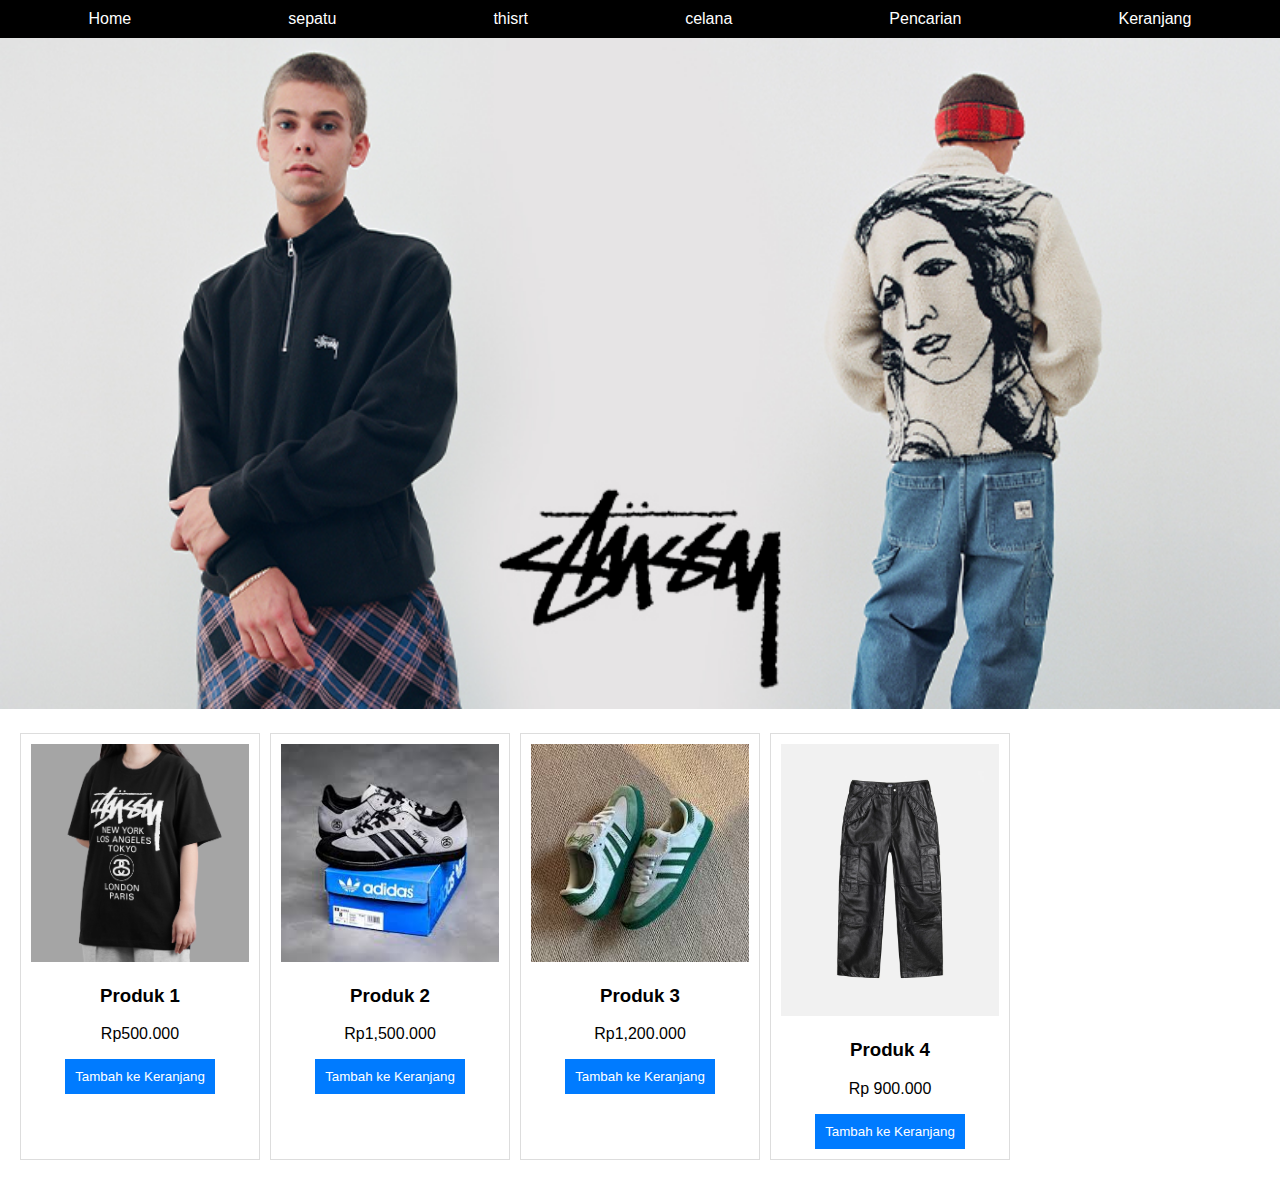
<file: index.html>
<!DOCTYPE html>
<html lang="en">
<head>
    <meta charset="UTF-8">
    <meta name="viewport" content="width=device-width, initial-scale=1.0">
    <title>Home - E-Commerce</title>
    <link rel="stylesheet" href="styles.css">
</head>
            <body>
                <nav>
                    <ul>
                        <li><a href="index.html">Home</a></li>
                        <li><a href="sepatu.html">sepatu</a></li>
                        <li><a href="thisrt.html">thisrt</a></li>
                        <li><a href="celana.html">celana</a></li>
                        <li><a href="search.html">Pencarian</a></li>
                        <li><a href="cart.html">Keranjang</a></li>
                    </ul>
                </nav>
            
                <main>
                    
                        <!-- Tambahkan produk Kecantikan lainnya di sini -->
                    </section>
                </main>
            </body>
            </html>
        </ul>
    </nav>

    <header>
        <img src="gambar/stussy.png" alt="Promo Banner" class="banner">
    </header>

    <main>
        <section class="product-grid">
            <div class="product">
                <img src="gambar/baju stussy.png" alt="Product 1">
                <h3>Produk 1</h3>
                <p>Rp500.000</p>
                <button onclick="addToCart('Produk 1', 500000)">Tambah ke Keranjang</button>
            </div>
            <div class="product">
                <img src="gambar/sepatustussy1.png" alt="Product 2">
                <h3>Produk 2</h3>
                <p>Rp1,500.000</p>
                <button onclick="addToCart('Produk 2', 1,500000)">Tambah ke Keranjang</button>
            </div>
            <div class="product">
                <img src="gambar/sepatu2.png" alt="Product 3">
                <h3>Produk 3</h3>
                <p>Rp1,200.000</p>
                <button onclick="addToCart('Produk 3', 1200000)">Tambah ke Keranjang</button>
            </div>
            <div class="product">
                <img src="gambar/celana.png" alt="Product 4">
                <h3>Produk 4</h3>
                <p>Rp 900.000</p>
                <button onclick="addToCart('Produk 4', 900000)">Tambah ke Keranjang</button>
            </div>
        </section>
    </main>

    <script src="script.js"></script>
</body>
</html>
</file>
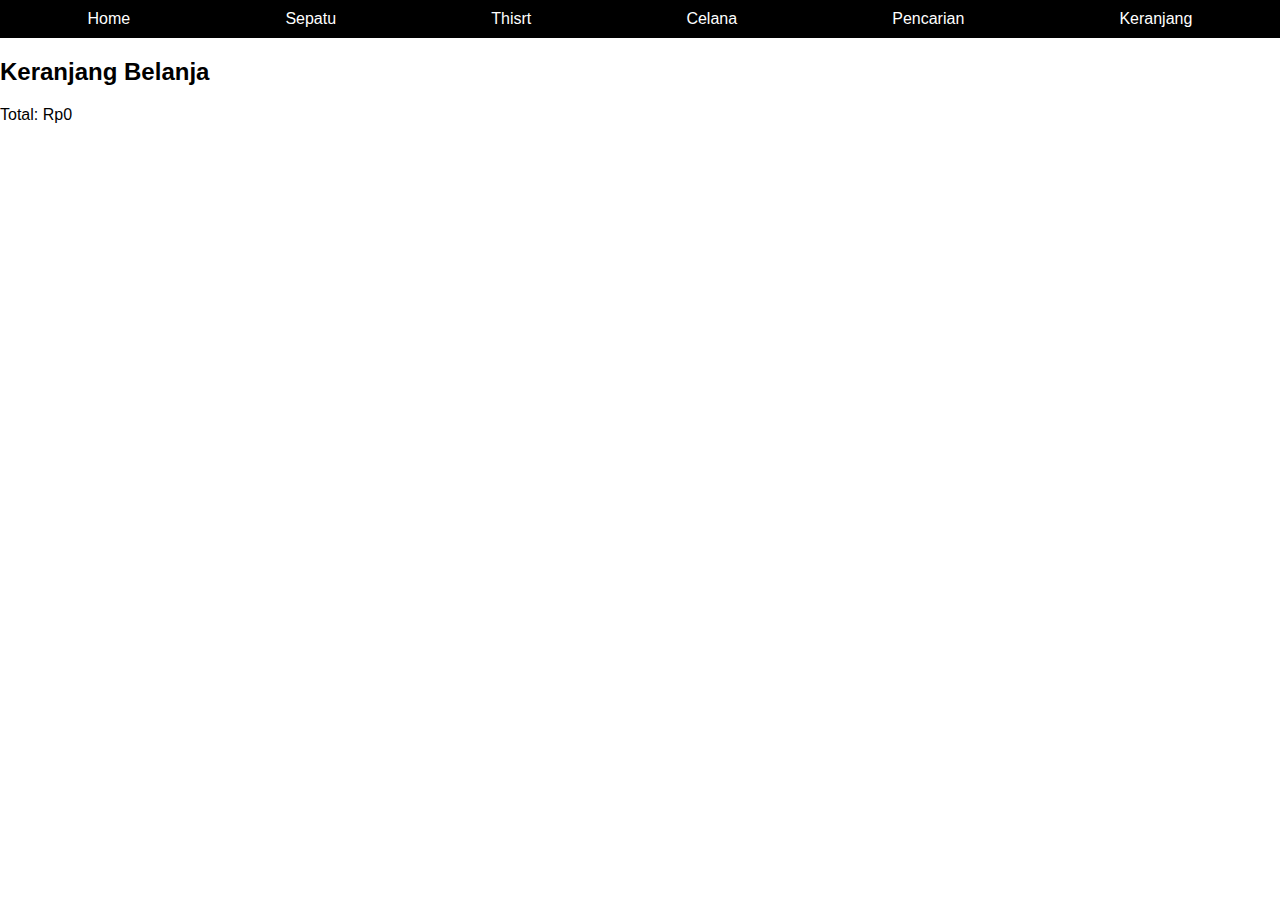
<file: cart.html>
<!DOCTYPE html>
<html lang="en">
<head>
    <meta charset="UTF-8">
    <meta name="viewport" content="width=device-width, initial-scale=1.0">
    <title>Keranjang - E-Commerce</title>
    <link rel="stylesheet" href="styles.css">
</head>
<body>
    <nav>
        <ul>
            <li><a href="index.html">Home</a></li>
            <li><a href="sepatu.html">Sepatu</a></li>
            <li><a href="thisrt.html">Thisrt</a></li>
            <li><a href="celana.html">Celana</a></li>
            <li><a href="search.html">Pencarian</a></li>
            <li><a href="cart.html">Keranjang</a></li>
        </ul>
    </nav>

    <main>
        <section id="cart-items">
            <h2>Keranjang Belanja</h2>
            <ul id="cart-list">
                <!-- Produk akan ditambahkan di sini oleh JavaScript -->
            </ul>
            <div id="cart-total">
                Total: Rp0
            </div>
        </section>
    </main>

    <script src="script.js"></script>
</body>
</html>
</file>
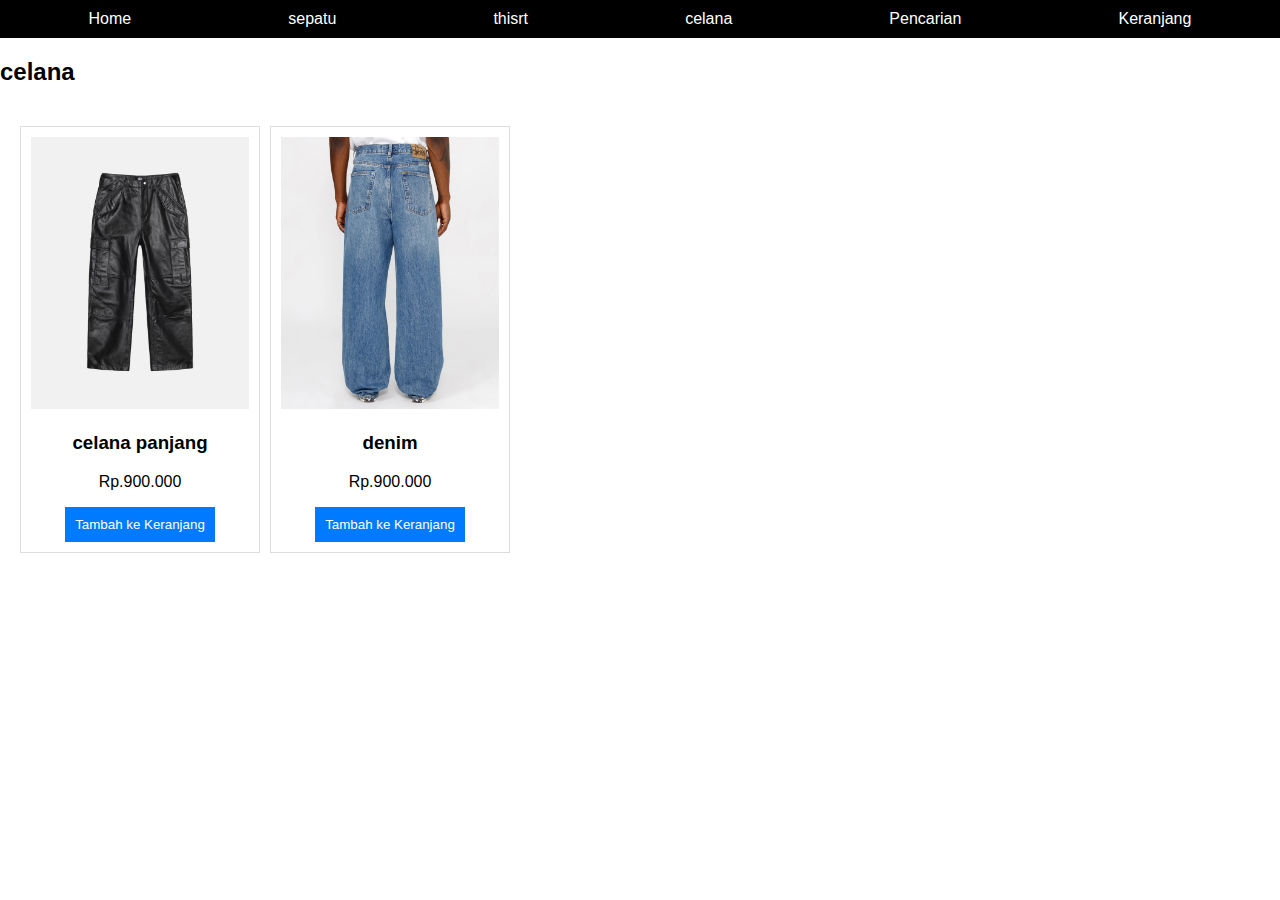
<file: celana.html>
<!DOCTYPE html>
<html lang="en">
<head>
    <meta charset="UTF-8">
    <meta name="viewport" content="width=device-width, initial-scale=1.0">
    <title>celana - E-Commerce</title>
    <link rel="stylesheet" href="styles.css">
</head>
<body>
    <nav>
        <ul>
            <li><a href="index.html">Home</a></li>
            <li><a href="sepatu.html">sepatu</a></li>
            <li><a href="thisrt.html">thisrt</a></li>
            <li><a href="celana.html">celana</a></li>
            <li><a href="search.html">Pencarian</a></li>
            <li><a href="cart.html">Keranjang</a></li>
        </ul>
    </nav>

    <main>
        <h2>celana</h2>
        <section class="product-grid">
            <div class="product">
                <img src="gambar/celana.png" alt="celana Product 1">
                <h3>celana panjang </h3>
                <p>Rp.900.000</p>
                <button onclick="addToCart('celana 1', 900000)">Tambah ke Keranjang</button>
            </div>
            <div class="product">
                <img src="gambar/image.png" alt="Beauty Product 2">
                <h3>denim </h3>
                <p>Rp.900.000</p>
                <button onclick="addToCart('celana 2', 900000)">Tambah ke Keranjang</button>
            </div>
            <!-- Tambahkan produk Kecantikan lainnya di sini -->
        </section>
    </main>
    <script src="script.js"></script>
</body>
</html>
</file>
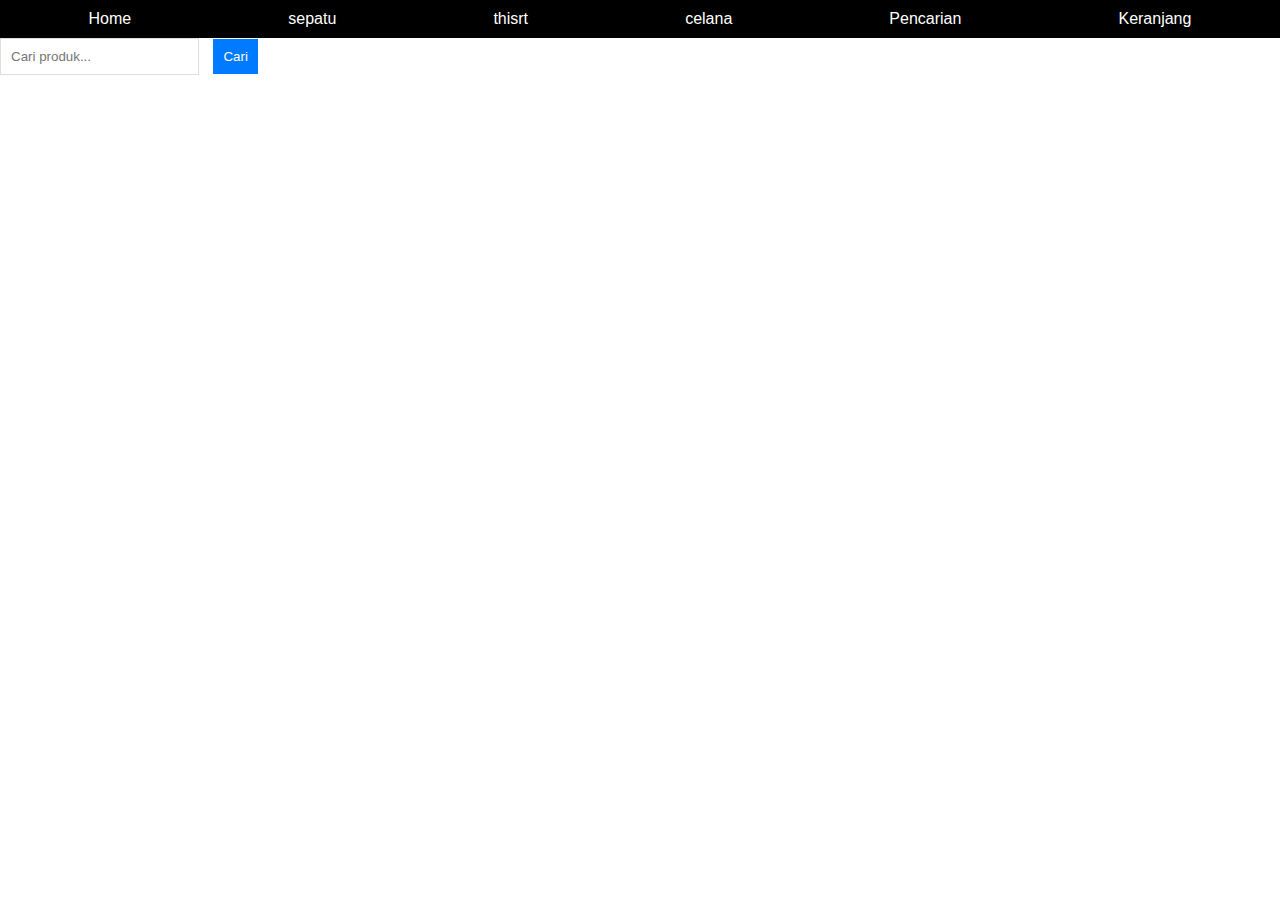
<file: search.html>
<!DOCTYPE html>
<html lang="en">
<head>
    <meta charset="UTF-8">
    <meta name="viewport" content="width=device-width, initial-scale=1.0">
    <title>Pencarian - E-Commerce</title>
    <link rel="stylesheet" href="styles.css">
</head>
<body>
    <nav>
        <ul>
            <li><a href="index.html">Home</a></li>
            <li><a href="sepatu.html">sepatu</a></li>
            <li><a href="thisrt.html">thisrt</a></li>
            <li><a href="celana.html">celana</a></li>
            <li><a href="search.html">Pencarian</a></li>
            <li><a href="cart.html">Keranjang</a></li>
        </ul>
    </nav>

    <main>
        <form id="search-form">
            <input type="text" id="search-input" placeholder="Cari produk...">
            <button type="submit">Cari</button>
        </form>

        <section id="search-results" class="product-grid">
            <!-- Hasil pencarian akan ditampilkan di sini -->
        </section>
    </main>

    <script src="apaaja.js"></script>
</body>
</html>
</file>
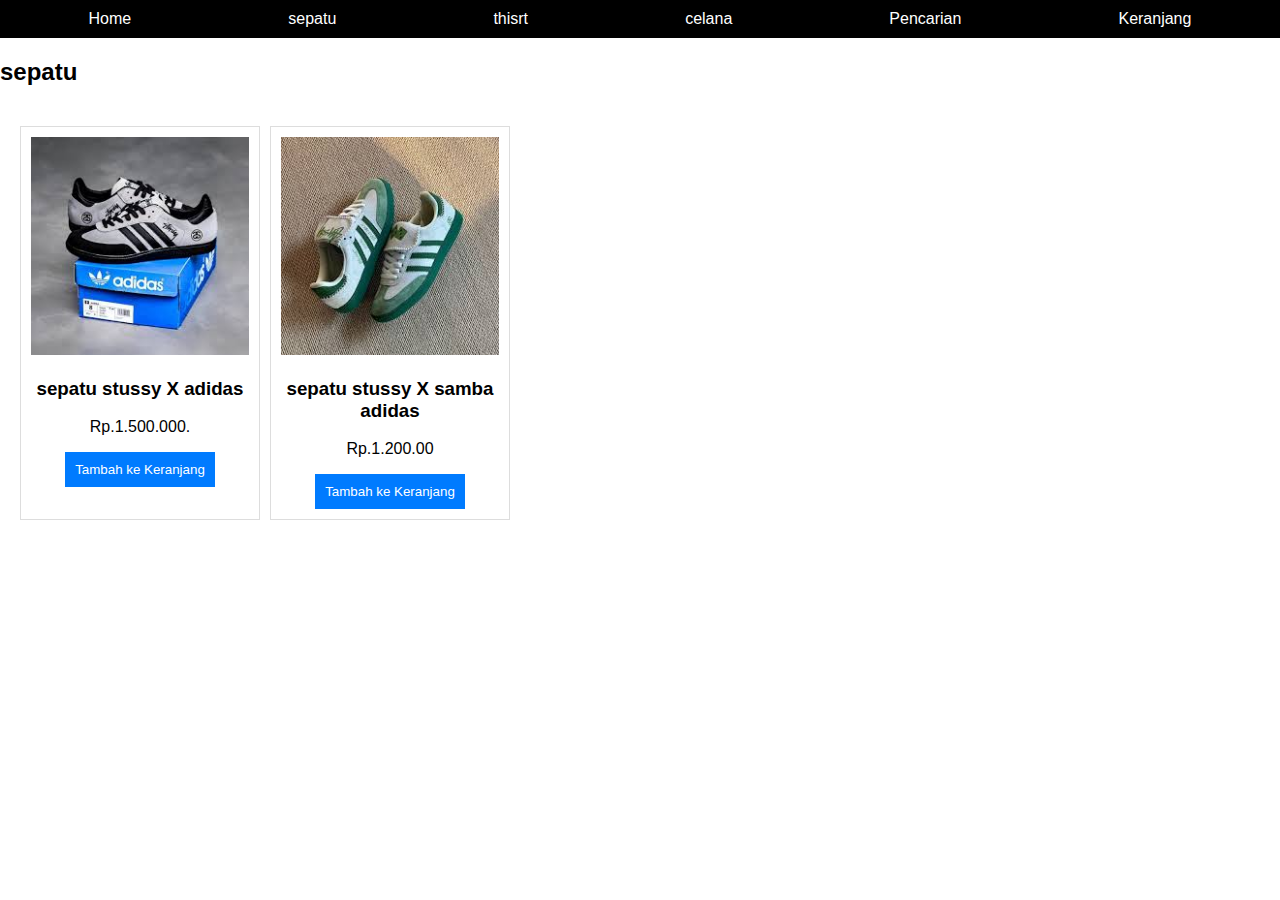
<file: sepatu.html>
<!DOCTYPE html>
<html lang="en">
<head>
    <meta charset="UTF-8">
    <meta name="viewport" content="width=device-width, initial-scale=1.0">
    <title>sepatu</title>
    <link rel="stylesheet" href="styles.css">
</head>
<body>
    <nav>
        <ul>
            <li><a href="index.html">Home</a></li>
            <li><a href="sepatu.html">sepatu</a></li>
            <li><a href="thisrt.html">thisrt</a></li>
            <li><a href="celana.html">celana</a></li>
            <li><a href="search.html">Pencarian</a></li>
            <li><a href="cart.html">Keranjang</a></li>
        </ul>
    </nav>

    <main>
        <h2>sepatu</h2>
        <section class="product-grid">
            <div class="product">
                <img src="gambar/sepatustussy1.png" alt="sepatu Product 1">
                <h3>sepatu stussy X adidas </h3>
                <p>Rp.1.500.000.</p>
                <button onclick="addToCart('sepatu 1', 1500000)">Tambah ke Keranjang</button>
            </div>
            <div class="product">
                <img src="gambar/sepatu2.png" alt="sepatu Product 2">
                <h3>sepatu stussy X samba adidas </h3>
                <p>Rp.1.200.00</p>
                <button onclick="addToCart('sepatu 2', 120000)">Tambah ke Keranjang</button>
            </div>
            <!-- Tambahkan produk Elektronik lainnya di sini -->
        </section>
    </main>
    <script src="script.js"></script>
</body>
</html>
</file>
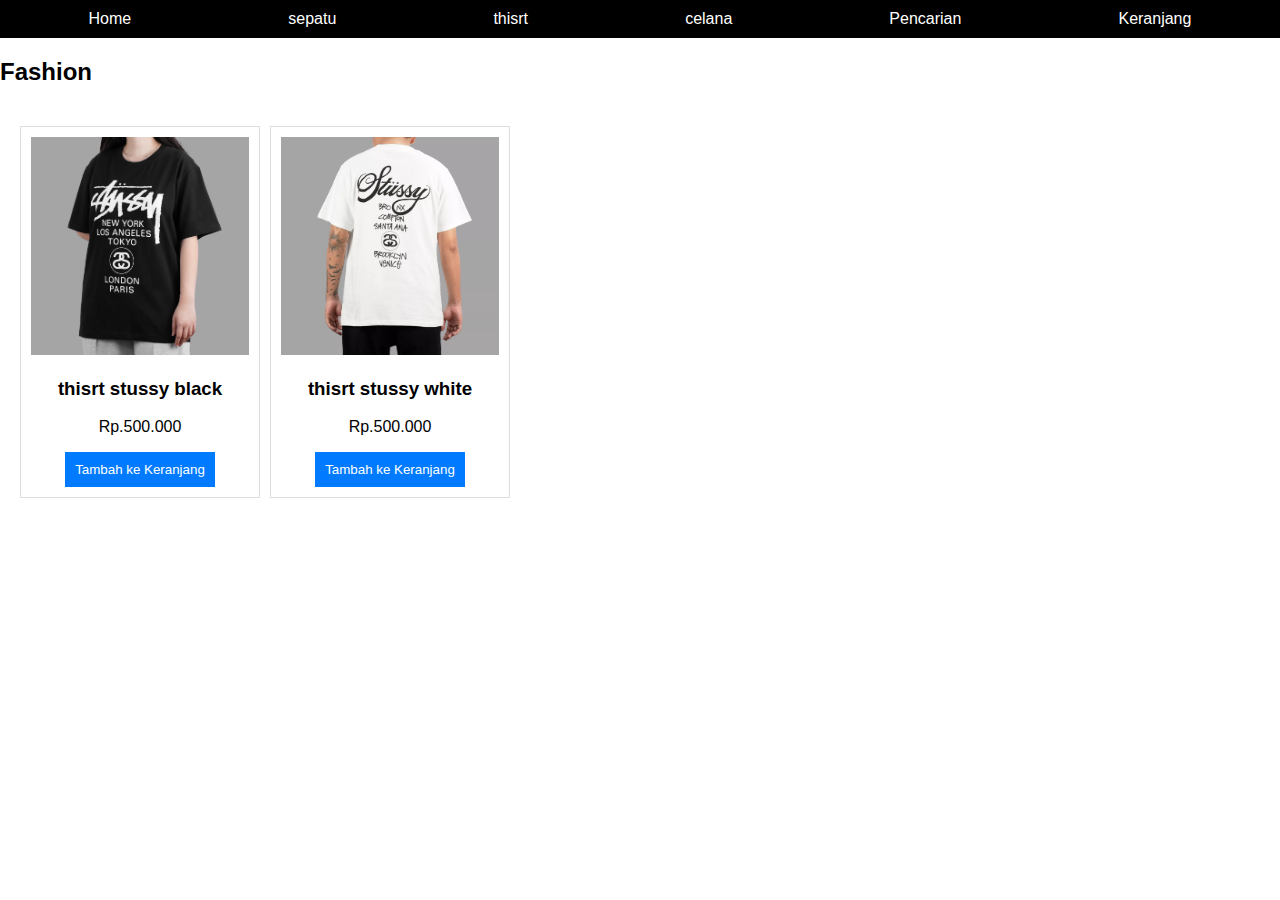
<file: thisrt.html>
<!DOCTYPE html>
<html lang="en">
<head>
    <meta charset="UTF-8">
    <meta name="viewport" content="width=device-width, initial-scale=1.0">
    <title>Fashion - E-Commerce</title>
    <link rel="stylesheet" href="styles.css">
</head>
<body>
    <nav>
        <ul>
            <li><a href="index.html">Home</a></li>
            <li><a href="sepatu.html">sepatu</a></li>
            <li><a href="thisrt.html">thisrt</a></li>
            <li><a href="celana.html">celana</a></li>
            <li><a href="search.html">Pencarian</a></li>
            <li><a href="cart.html">Keranjang</a></li>
        </ul>
    </nav>

    <main>
        <h2>Fashion</h2>
        <section class="product-grid">
            <div class="product">
                <img src="gambar/baju stussy.png" alt="Fashion Product 1">
                <h3>thisrt stussy black</h3>
                <p>Rp.500.000</p>
                <button onclick="addToCart('Fashion 1', 500000)">Tambah ke Keranjang</button>
            </div>
            <div class="product">
                <img src="gambar/baju.png" alt="Fashion Product 2">
                <h3>thisrt stussy white</h3>
                <p>Rp.500.000</p>
                <button onclick="addToCart('Fashion 2', 500000)">Tambah ke Keranjang</button>
            </div>
            <!-- Tambahkan produk Fashion lainnya di sini -->
        </section>
    </main>
    <script src="script.js"></script>
</body>
</html>
</file>
<file: styles.css>
body {
    font-family: Arial, sans-serif;
    margin: 0;
    padding: 0;
}

nav {
    background-color: #000000;
    color: rgb(15, 2, 194);
    padding: 10px;
}

nav ul {
    list-style: none;
    margin: 0;
    padding: 0;
    display: flex;
    justify-content: space-around;
}

nav ul li {
    display: inline;
}

nav ul li a {
    color: white;
    text-decoration: none;
    padding: 10px;
}

header .banner {
    width: 100%;
    height: auto;
}

.product-grid {
    display: grid;
    grid-template-columns: repeat(auto-fill, minmax(200px, 1fr));
    gap: 10px;
    padding: 20px;
}

.product {
    border: 1px solid #ddd;
    padding: 10px;
    text-align: center;
    transition: transform 0.3s, box-shadow 0.3s;
}

.product img {
    width: 100%;
    height: auto;
}

.product:hover {
    transform: scale(1.05);
    box-shadow: 0 4px 8px rgba(0, 0, 0, 0.2);
}

button {
    background-color: #007bff;
    color: white;
    border: none;
    padding: 10px;
    cursor: pointer;
    transition: background-color 0.3s;
}

button:hover {
    background-color: #0056b3;
}

input[type="text"] {
    padding: 10px;
    margin-right: 10px;
    border: 1px solid #ddd;
}

button[type="submit"] {
    padding: 10px;
    background-color: #007bff;
    color: white;
    border: none;
    cursor: pointer;
}

button[type="submit"]:hover {
    background-color: #0056b3;
}

@media (max-width: 768px) {
    .product-grid {
        grid-template-columns: repeat(auto-fill, minmax(150px, 1fr));
    }
}
</file>
